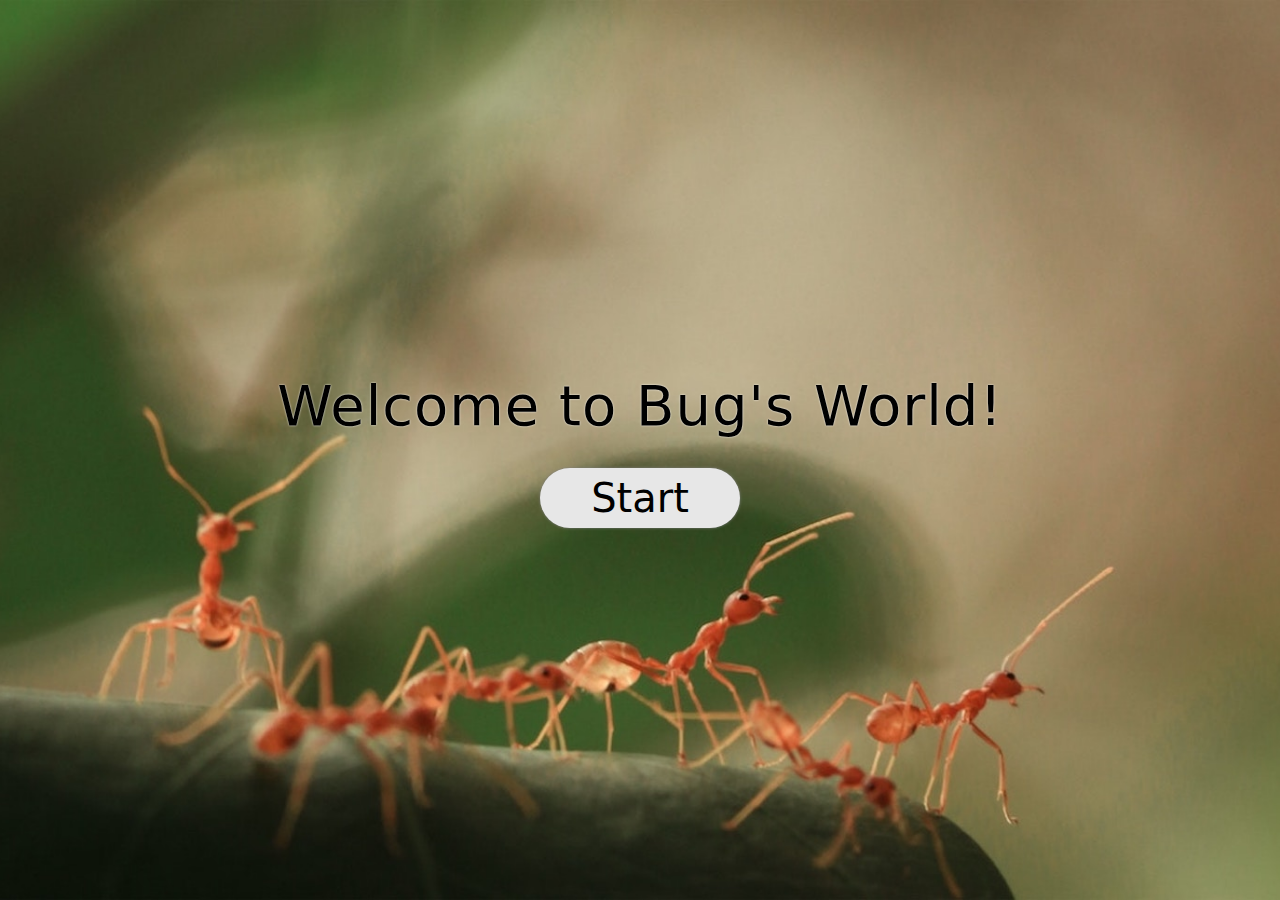
<file: pair28_sprint1/index.html>
<!DOCTYPE html>

<html lang="en">
    <head>
        <title>Start Page</title>
        <meta charset="utf-8" />
        <script defer type="module" src="./app.js"></script>
    </head>

    <body>
        <div id="content"></div>
        <script>
            var selected_options = {};
            var target_page = null;
        </script>
    </body>
</html>
</file>
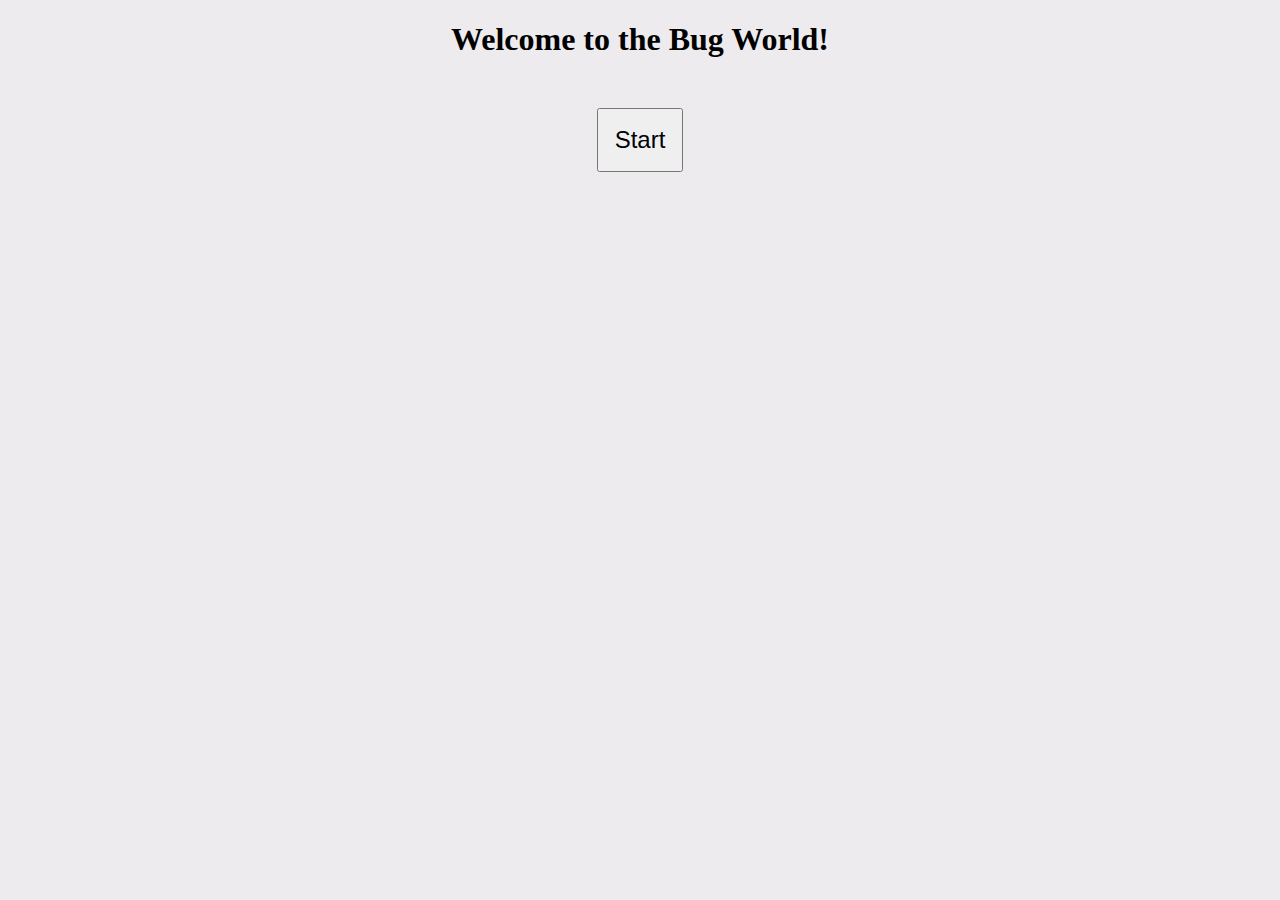
<file: se_sprint2/index.html>
<!DOCTYPE html>
<html lang="en">
    <head>
        <meta charset="utf-8">
        <title>Bug World</title>
        <style>
            body {
            margin: 0;
        }
        </style>
    </head>
    <body>
        <iframe id="mainFrame" src="./start.html" style="position:fixed; top:0; left:0; bottom:0; right:0; width:100%; height:100%; border:none; margin:0; padding:0; overflow:hidden; z-index:999999;"></iframe>
        <script>
            var selected_options = {};
            var target_page = null;
        </script>
    </body>
</html>
</file>
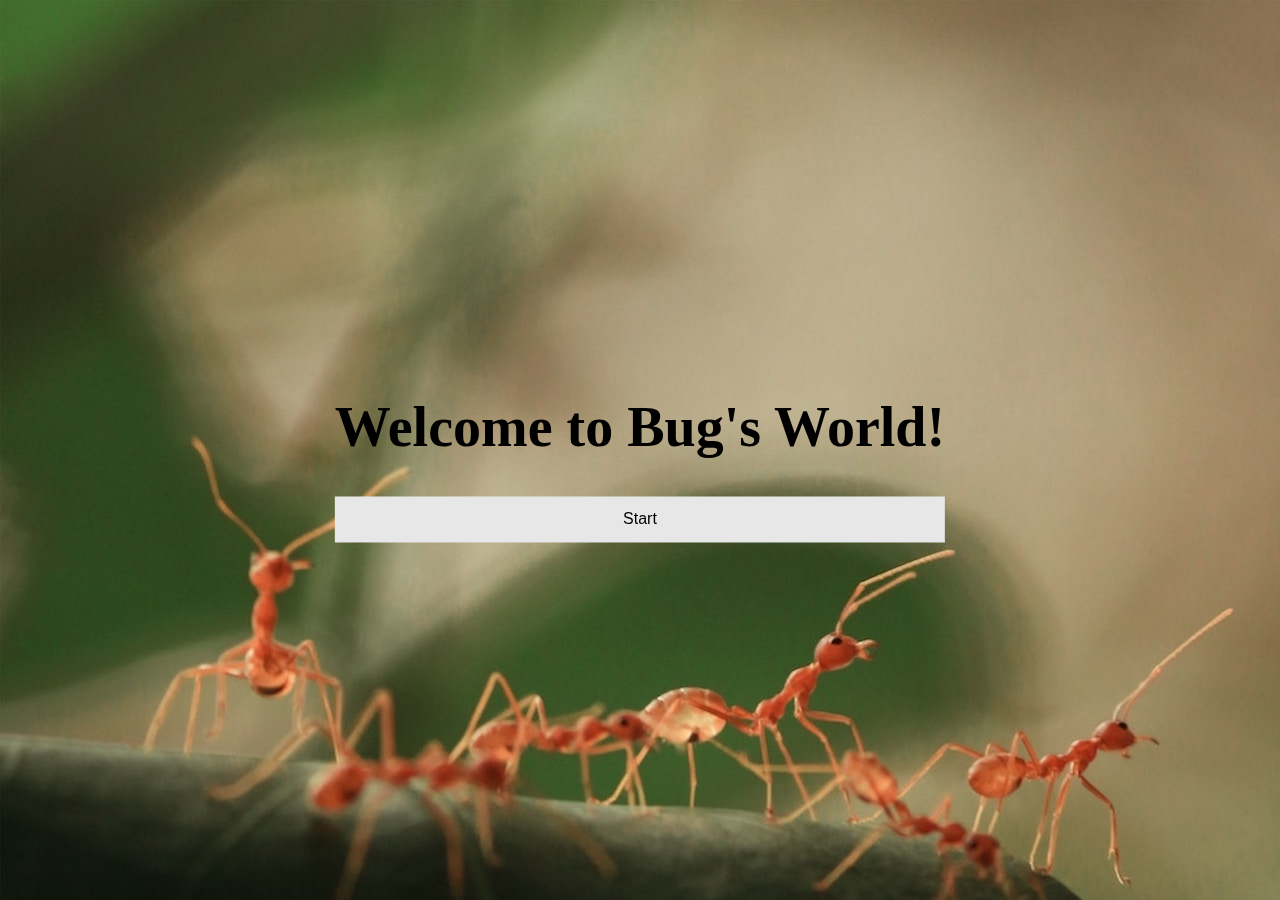
<file: pair28_sprint1/old project/index.html>
<!DOCTYPE html>

<html lang="en">
    <head>
        <meta charset="utf-8">
        <title>Starting Page</title>
        <link rel="stylesheet" href="style.css">
    </head>
    
    <body class="background">
        <div class="centered">
            <h1>Welcome to Bug's World!</h1>
            <button class="block"><a href="upload.html">Start</a></button>
        </div>
    </body>
</html>
</file>
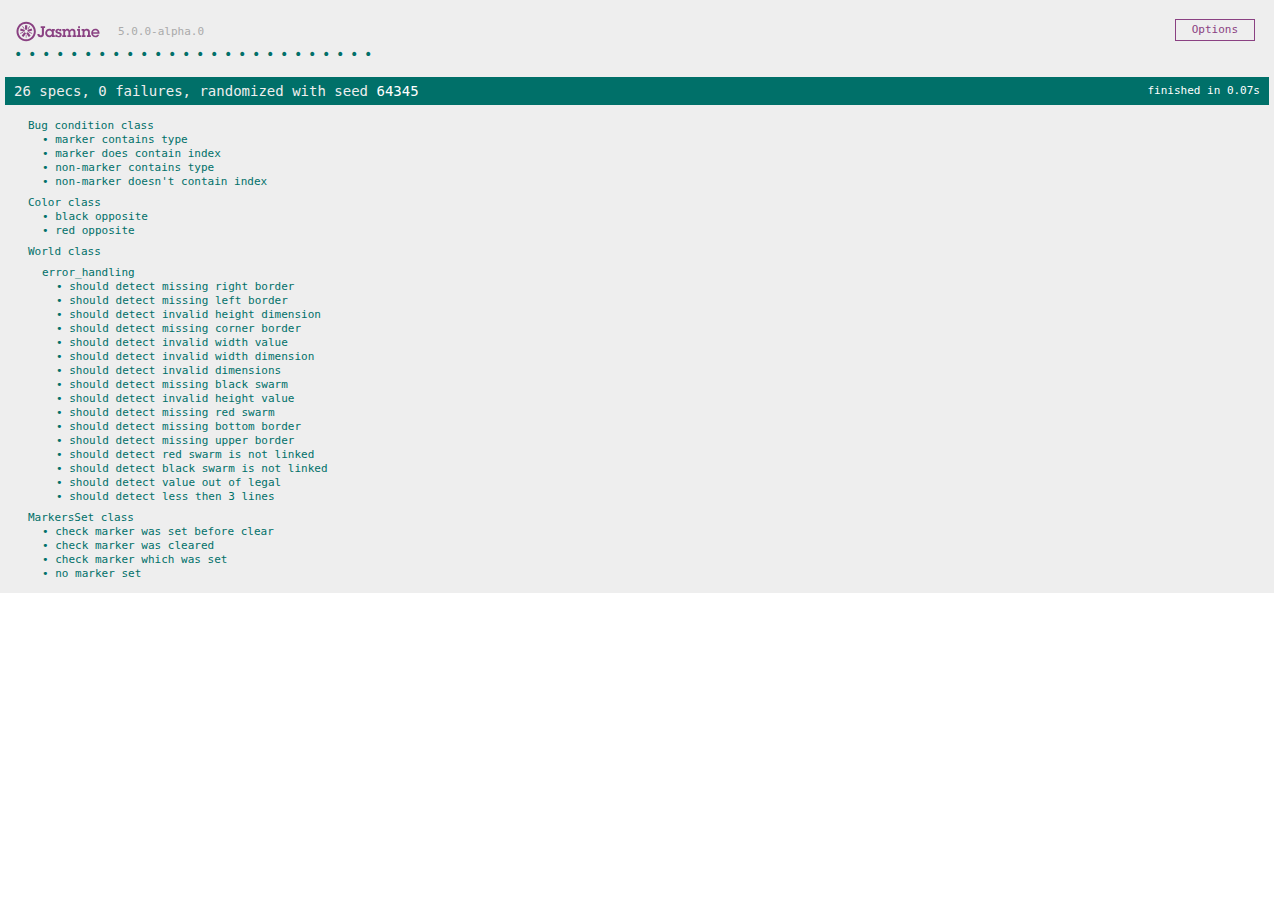
<file: pair28_sprint1/tests.html>
<!DOCTYPE html>
<html>
<head>
  <meta charset="utf-8">
  <title>Jasmine Spec Runner v5.0.0-alpha.0</title>

  <link rel="shortcut icon" type="image/png" href="lib/jasmine-5.0.0-alpha.0/jasmine_favicon.png">
  <link rel="stylesheet" href="lib/jasmine-5.0.0-alpha.0/jasmine.css">

  <script src="lib/jasmine-5.0.0-alpha.0/jasmine.js"></script>
  <script src="lib/jasmine-5.0.0-alpha.0/jasmine-html.js"></script>
  <script src="lib/jasmine-5.0.0-alpha.0/boot0.js"></script>
  <!-- optional: include a file here that configures the Jasmine env -->
  <script src="lib/jasmine-5.0.0-alpha.0/boot1.js"></script>

  <!-- include source files here... -->
  <script type="module" src="backend/GameLogic/World.js"></script>
  <script type="module" src="backend/utils/BugCondition.js"></script>
  <script type="module" src="backend/utils/Condition.js"></script>
  <script type="module" src="backend/utils/Maybe.js"></script>
  <script type="module" src="backend/utils/Color.js"></script>
  <script type="module" src="backend/utils/MarkersSet.js"></script>

  <!-- include spec files here... -->
  <script type="module" src="test/backend/GameLogic/World.test.js"></script>
  <script type="module" src="test/backend/utils/BugCondition.test.js"></script>
  <script type="module" src="test/backend/utils/Color.test.js"></script>
  <script type="module" src="test/backend/utils/MarkersSet.test.js"></script>

</head>

<body>
</body>
</html>
</file>
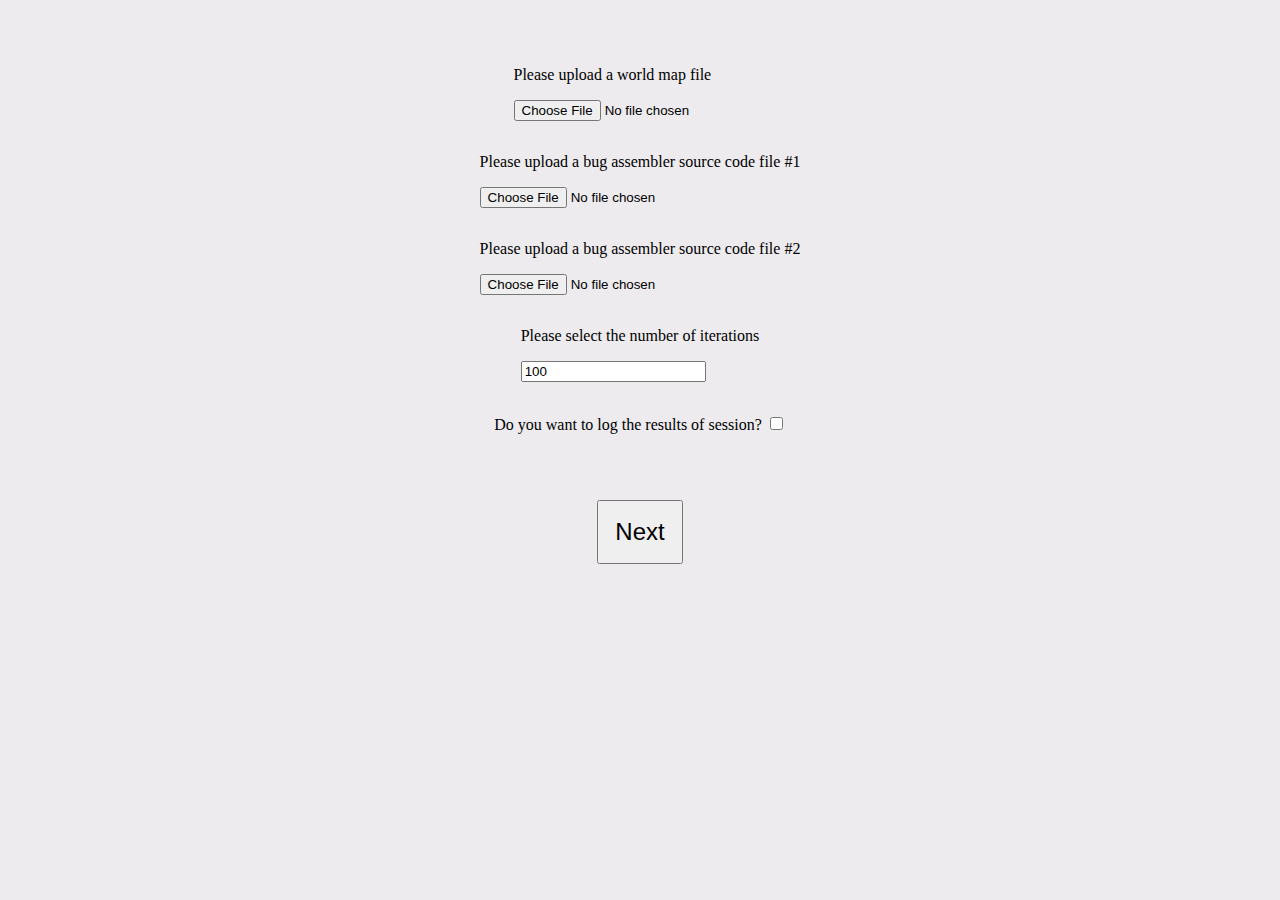
<file: se_sprint2/options.html>
<!DOCTYPE html>
<html lang="en">
<head>
    <meta charset="utf-8">
    <title>Options</title>


    <link rel="stylesheet" href="ui/style.css">
    <link rel="stylesheet" href="./ui/options_style.css">
</head>
<body>
<div class="files-container">
    <form enctype="multipart/form-data" method="post">
        <p>Please upload a world map file</p>
        <p><input type="file" id="world_map"></p>
    </form>
    <form enctype="multipart/form-data" method="post">
        <p>Please upload a bug assembler source code file #1</p>
        <p><input type="file" id="bug_brain_1"></p>
    </form>
    <form enctype="multipart/form-data" method="post">
        <p>Please upload a bug assembler source code file #2</p>
        <p><input type="file" id="bug_brain_2"></p>
    </form>
    <form enctype="multipart/form-data" method="post">
        <p>Please select the number of iterations </p>
        <p><label for="number_of_iter"></label><input type="number" id="number_of_iter" value="100"></p>
    </form>
    <form enctype="multipart/form-data" method="post">
        <p>Do you want to log the results of session? <label for="logging_bool"></label><input type="checkbox" id="logging_bool"></p>
    </form>
    <button id="NextButton">Next</button>
</div>
    <script>
        
    </script>
    <script type="module" src="./src/logic/Script_options.js"></script>
</body>
</html>
</file>
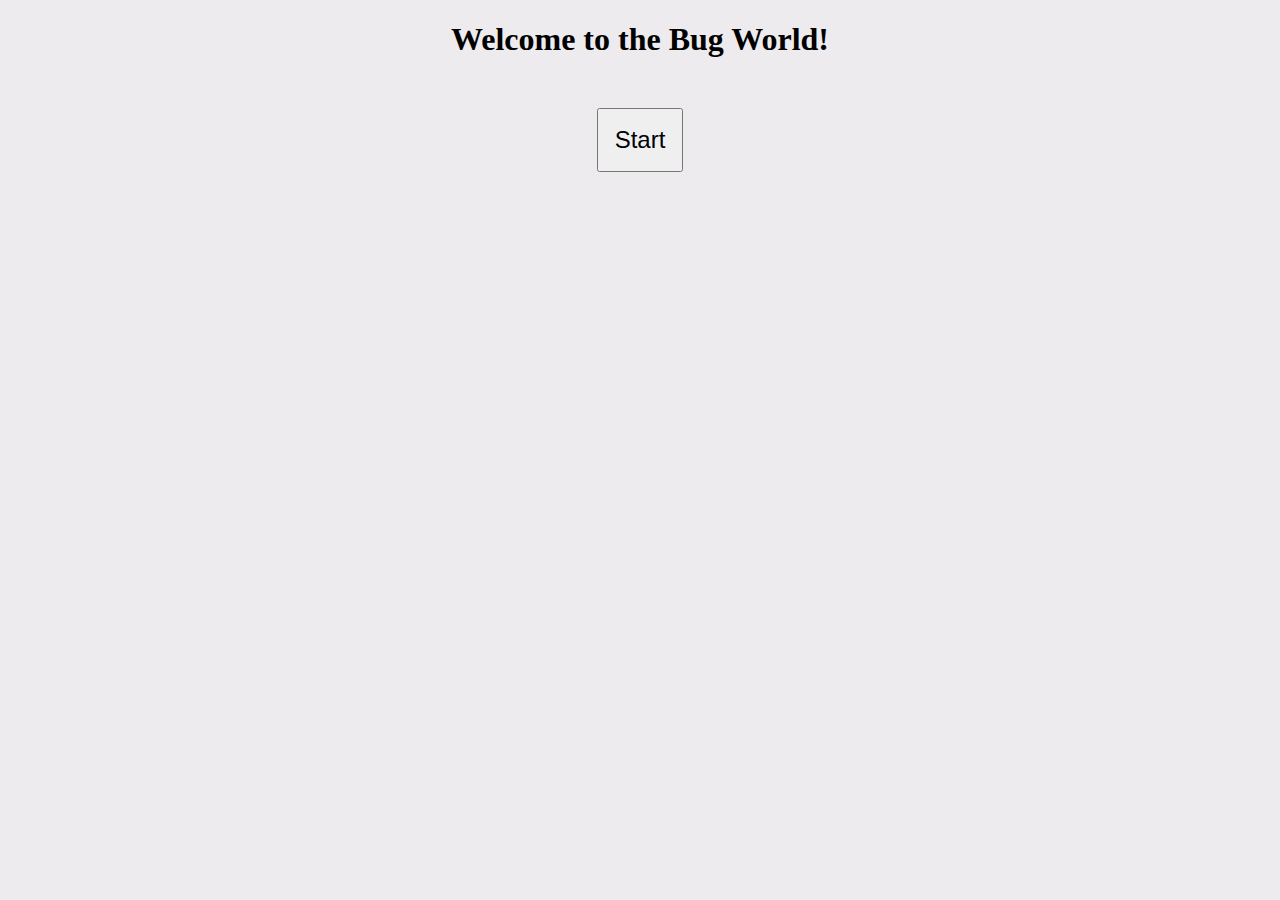
<file: se_sprint2/start.html>
<!DOCTYPE html>
<html lang="en">
    <head>
        <meta charset="UTF-8">
        <title>Title</title>
        <link rel="stylesheet" href="ui/style.css">
        <link rel="stylesheet" href="./ui/start_style.css">
    </head>
    <body>
        <h1 id="greeting">Welcome to the Bug World!</h1>
        <button id="StartButton">Start</button>
        <script>
            document.getElementById("StartButton").addEventListener("click",
                                                                    function() { window.parent.document.getElementById("mainFrame").src = "options.html";});
        </script>
    </body>
</html>
</file>
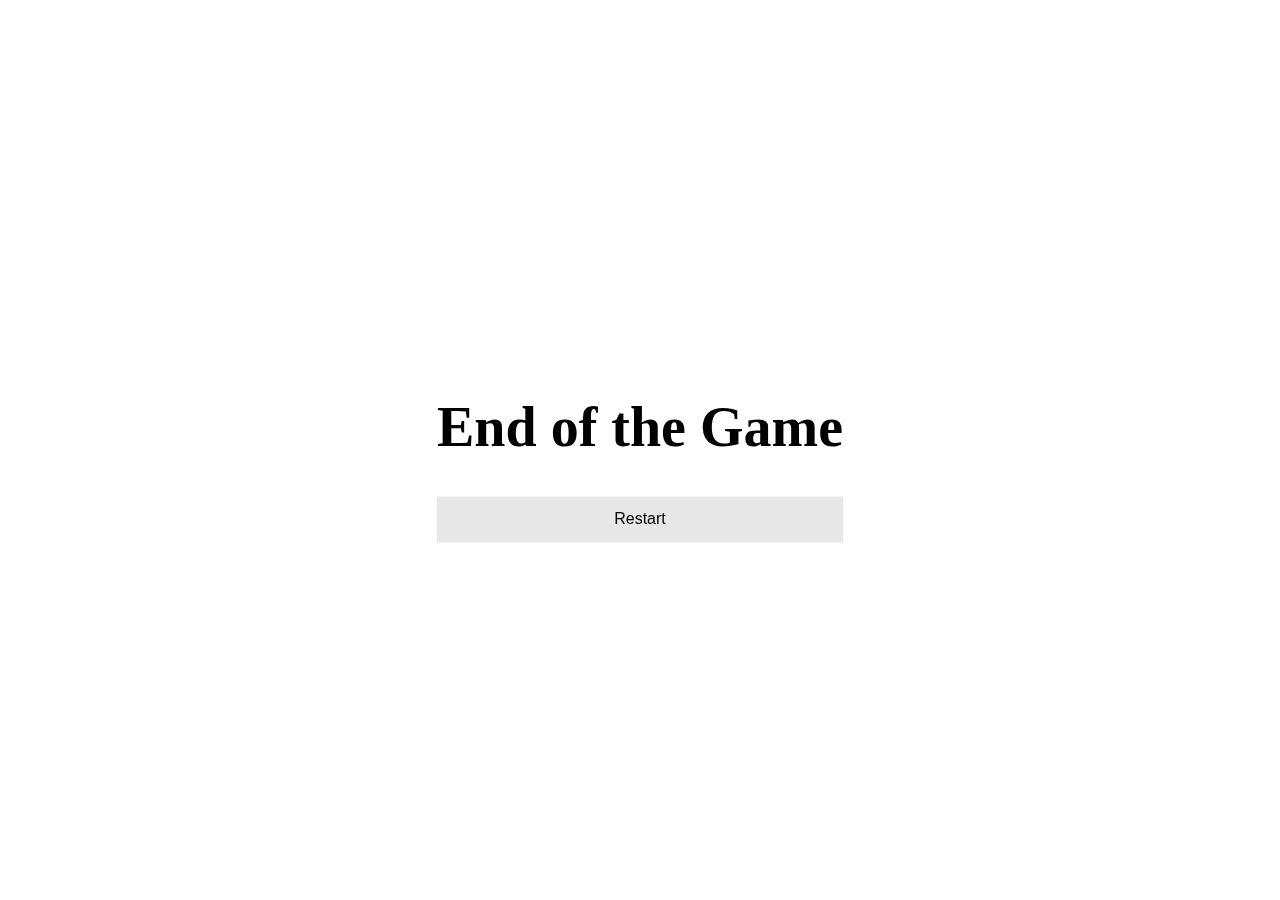
<file: pair28_sprint1/old project/end.html>
<!DOCTYPE html>
<html lang="en">
<head>
    <meta charset="UTF-8">
    <title>End Page</title>
    <link rel="stylesheet" href="style.css">
</head>
<body>
  <div class="centered">
    <h1>End of the Game</h1>
    <button class="block"><a href="upload.html">Restart</a></button>
  </div>
</body>
</html>

<!-- end.html is not connected to the rest of the pages because game has to end to trigger this page -->
</file>
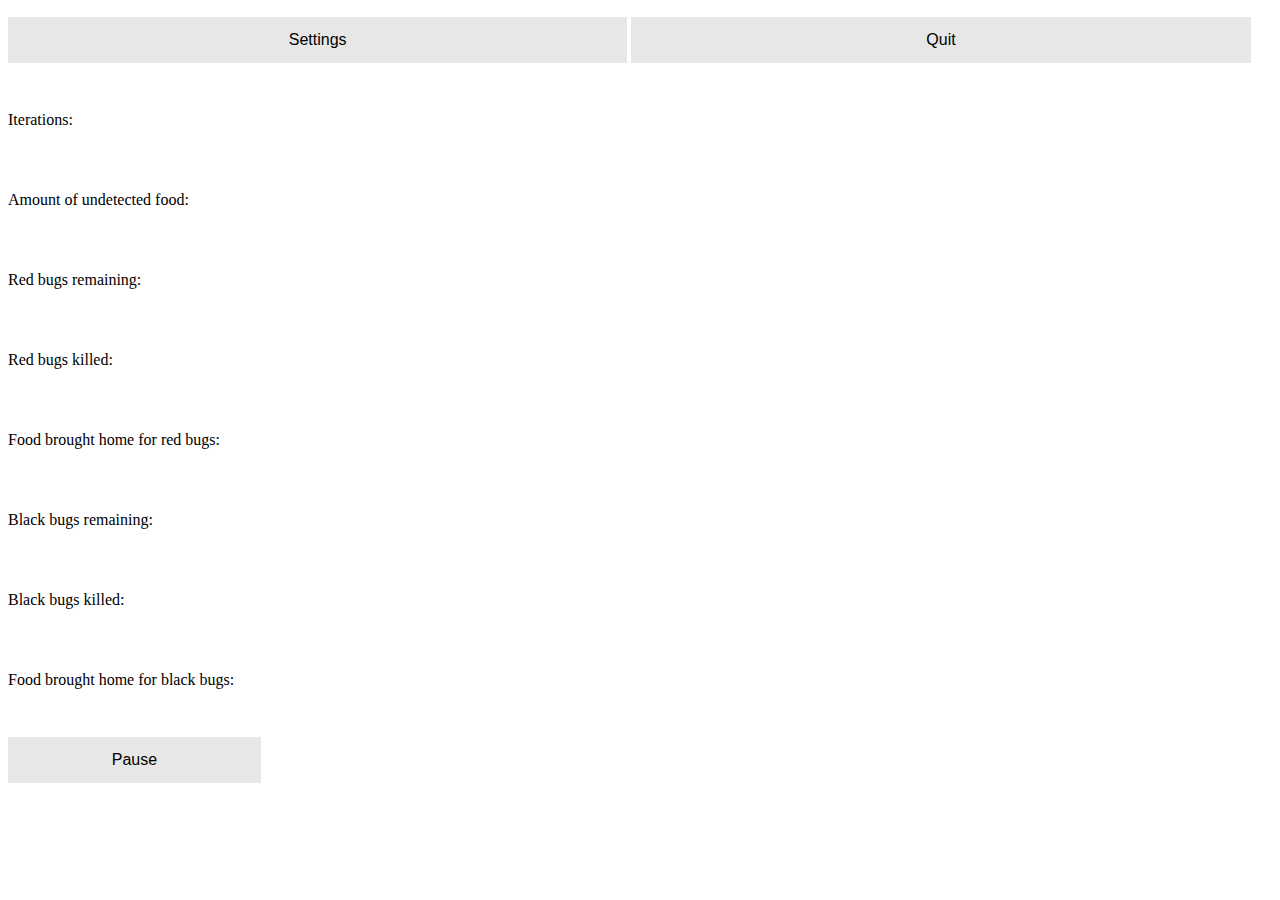
<file: pair28_sprint1/old project/game.html>
<!DOCTYPE html>
<html lang="en">
<head>
    <meta charset="UTF-8">
    <title>Game Page</title>
    <link rel="stylesheet" href="style.css">
</head>
<body>
    <div class="separation">
        <!-- Slightly changed the layout of the buttons from specifications file -->
        <button class="block2"><a href="settings.html">Settings</a></button>
        <button class="block2"><a href="quit.html">Quit</a></button>
        <p>Iterations:</p>
        <p>Amount of undetected food:</p>
        <p>Red bugs remaining:</p>
        <p>Red bugs killed:</p>
        <p>Food brought home for red bugs:</p>
        <p>Black bugs remaining:</p>
        <p>Black bugs killed:</p>
        <p>Food brought home for black bugs:</p>
        <!-- Added a pause button for future integration into specifications. -->
        <button class="block3">Pause</button>
    </div>
</body>
</html>

<!-- Further task: Integrate the game and log into the webpage -->
</file>
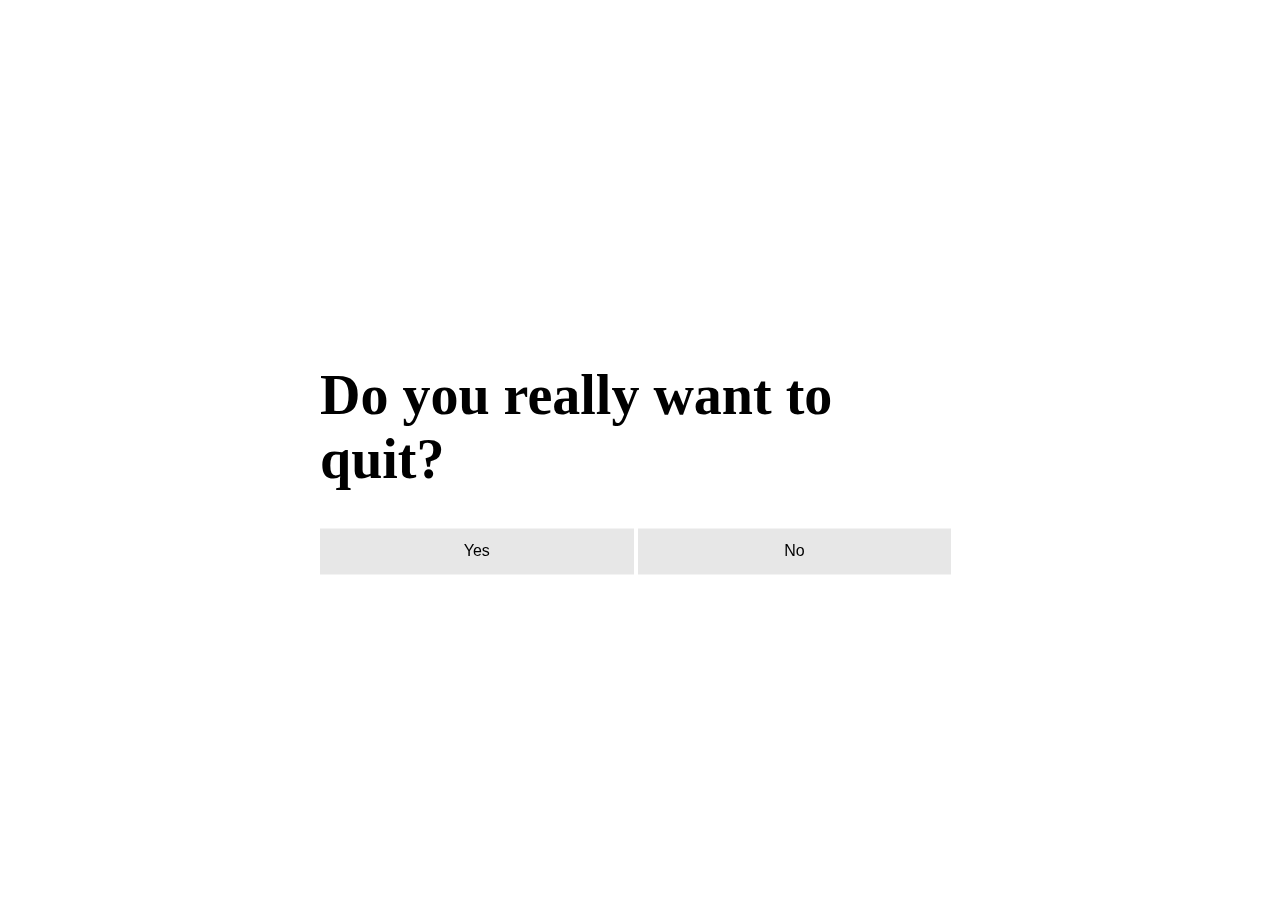
<file: pair28_sprint1/old project/quit.html>
<!DOCTYPE html>
<html lang="en">
<head>
    <meta charset="UTF-8">
    <title>Quit Page</title>
    <link rel="stylesheet" href="style.css">
</head>
<body>
    <div class="centered">
        <h1>Do you really want to quit?</h1>
        <button class="block2"><a href="index.html">Yes</a></button>
        <button class="block2"><a href="game.html">No</a></button>
    </div>
</body>
</html>
</file>
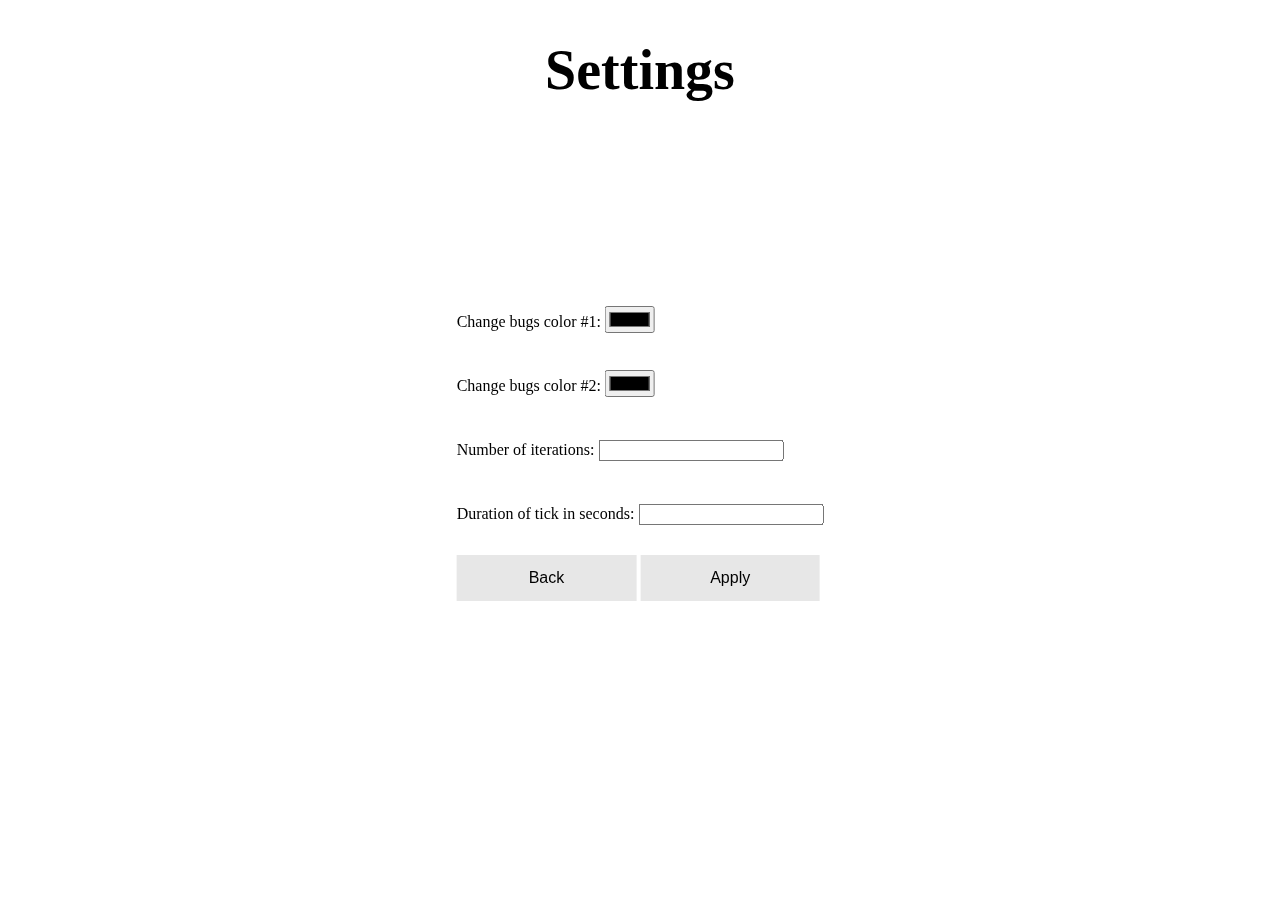
<file: pair28_sprint1/old project/settings.html>
<!DOCTYPE html>
<html lang="en">
<head>
    <meta charset="UTF-8">
    <title>Settings Page</title>
    <link rel="stylesheet" href="style.css">
</head>
<body>
    <h1 class="middle">Settings</h1>
    <div class="centered separation">
        <!-- Labels and input for changing the settings -->
        <label>
            Change bugs color #1: <input type="color" name="color1">
        </label><br>
        <label>
            Change bugs color #2: <input type="color" name="color2">
        </label><br>
        <label>
            Number of iterations: <input type="number" name="iterations">
        </label><br>
        <label>
            Duration of tick in seconds: <input type="number" name="ticks">
        </label><br>
        <button class="block2"><a href="game.html">Back</a></button>
        <!-- Added "Apply" button to save changes in settings. Currently does not work -->
        <button class="block2">Apply</button>
    </div>
</body>
</html>
</file>
<file: pair28_sprint1/old project/style.css>
a {
    color: black;
    text-decoration: none;
}

.centered {
    position: fixed;
    top: 50%;
    left: 50%;
    transform: translate(-50%, -50%);
}

div {
    text-align: left;
}


.block {
    display: block;
    width: 100%;
    border: none;
    background-color: #e7e7e7;
    padding: 14px 28px;
    font-size: 16px;
    cursor: pointer;
    text-align: center;
}

.block2 {
    display: inline-block;
    width: 49%;
    border: none;
    background-color: #e7e7e7;
    padding: 14px 28px;
    font-size: 16px;
    cursor: pointer;
    text-align: center;
}

.block3 {
    display: inline-block;
    width: 20%;
    border: none;
    background-color: #e7e7e7;
    padding: 14px 28px;
    font-size: 16px;
    cursor: pointer;
    text-align: center;
}


.middle {
    text-align: center;
}

.separation {
    line-height: 4em;
}

.background {
    background-image: url("Ants.jpg");
}

h1 {
    font-size: 3.5em;
}
</file>
<file: pair28_sprint1/lib/jasmine-5.0.0-alpha.0/jasmine.css>
@charset "UTF-8";
body {
  overflow-y: scroll;
}

.jasmine_html-reporter {
  width: 100%;
  background-color: #eee;
  padding: 5px;
  margin: -8px;
  font-size: 11px;
  font-family: Monaco, "Lucida Console", monospace;
  line-height: 14px;
  color: #333;
}
.jasmine_html-reporter a {
  text-decoration: none;
}
.jasmine_html-reporter a:hover {
  text-decoration: underline;
}
.jasmine_html-reporter p, .jasmine_html-reporter h1, .jasmine_html-reporter h2, .jasmine_html-reporter h3, .jasmine_html-reporter h4, .jasmine_html-reporter h5, .jasmine_html-reporter h6 {
  margin: 0;
  line-height: 14px;
}
.jasmine_html-reporter .jasmine-banner,
.jasmine_html-reporter .jasmine-symbol-summary,
.jasmine_html-reporter .jasmine-summary,
.jasmine_html-reporter .jasmine-result-message,
.jasmine_html-reporter .jasmine-spec .jasmine-description,
.jasmine_html-reporter .jasmine-spec-detail .jasmine-description,
.jasmine_html-reporter .jasmine-alert .jasmine-bar,
.jasmine_html-reporter .jasmine-stack-trace {
  padding-left: 9px;
  padding-right: 9px;
}
.jasmine_html-reporter .jasmine-banner {
  position: relative;
}
.jasmine_html-reporter .jasmine-banner .jasmine-title {
  background: url("[data-uri]") no-repeat;
  background: url("[data-uri]") no-repeat, none;
  background-size: 100%;
  display: block;
  float: left;
  width: 90px;
  height: 25px;
}
.jasmine_html-reporter .jasmine-banner .jasmine-version {
  margin-left: 14px;
  position: relative;
  top: 6px;
}
.jasmine_html-reporter #jasmine_content {
  position: fixed;
  right: 100%;
}
.jasmine_html-reporter .jasmine-version {
  color: #aaa;
}
.jasmine_html-reporter .jasmine-banner {
  margin-top: 14px;
}
.jasmine_html-reporter .jasmine-duration {
  color: #fff;
  float: right;
  line-height: 28px;
  padding-right: 9px;
}
.jasmine_html-reporter .jasmine-symbol-summary {
  overflow: hidden;
  margin: 14px 0;
}
.jasmine_html-reporter .jasmine-symbol-summary li {
  display: inline-block;
  height: 10px;
  width: 14px;
  font-size: 16px;
}
.jasmine_html-reporter .jasmine-symbol-summary li.jasmine-passed {
  font-size: 14px;
}
.jasmine_html-reporter .jasmine-symbol-summary li.jasmine-passed:before {
  color: #007069;
  content: "•";
}
.jasmine_html-reporter .jasmine-symbol-summary li.jasmine-failed {
  line-height: 9px;
}
.jasmine_html-reporter .jasmine-symbol-summary li.jasmine-failed:before {
  color: #ca3a11;
  content: "×";
  font-weight: bold;
  margin-left: -1px;
}
.jasmine_html-reporter .jasmine-symbol-summary li.jasmine-excluded {
  font-size: 14px;
}
.jasmine_html-reporter .jasmine-symbol-summary li.jasmine-excluded:before {
  color: #bababa;
  content: "•";
}
.jasmine_html-reporter .jasmine-symbol-summary li.jasmine-excluded-no-display {
  font-size: 14px;
  display: none;
}
.jasmine_html-reporter .jasmine-symbol-summary li.jasmine-pending {
  line-height: 17px;
}
.jasmine_html-reporter .jasmine-symbol-summary li.jasmine-pending:before {
  color: #ba9d37;
  content: "*";
}
.jasmine_html-reporter .jasmine-symbol-summary li.jasmine-empty {
  font-size: 14px;
}
.jasmine_html-reporter .jasmine-symbol-summary li.jasmine-empty:before {
  color: #ba9d37;
  content: "•";
}
.jasmine_html-reporter .jasmine-run-options {
  float: right;
  margin-right: 5px;
  border: 1px solid #8a4182;
  color: #8a4182;
  position: relative;
  line-height: 20px;
}
.jasmine_html-reporter .jasmine-run-options .jasmine-trigger {
  cursor: pointer;
  padding: 8px 16px;
}
.jasmine_html-reporter .jasmine-run-options .jasmine-payload {
  position: absolute;
  display: none;
  right: -1px;
  border: 1px solid #8a4182;
  background-color: #eee;
  white-space: nowrap;
  padding: 4px 8px;
}
.jasmine_html-reporter .jasmine-run-options .jasmine-payload.jasmine-open {
  display: block;
}
.jasmine_html-reporter .jasmine-bar {
  line-height: 28px;
  font-size: 14px;
  display: block;
  color: #eee;
}
.jasmine_html-reporter .jasmine-bar.jasmine-failed, .jasmine_html-reporter .jasmine-bar.jasmine-errored {
  background-color: #ca3a11;
  border-bottom: 1px solid #eee;
}
.jasmine_html-reporter .jasmine-bar.jasmine-passed {
  background-color: #007069;
}
.jasmine_html-reporter .jasmine-bar.jasmine-incomplete {
  background-color: #bababa;
}
.jasmine_html-reporter .jasmine-bar.jasmine-skipped {
  background-color: #bababa;
}
.jasmine_html-reporter .jasmine-bar.jasmine-warning {
  margin-top: 14px;
  margin-bottom: 14px;
  background-color: #ba9d37;
  color: #333;
}
.jasmine_html-reporter .jasmine-bar.jasmine-menu {
  background-color: #fff;
  color: #aaa;
}
.jasmine_html-reporter .jasmine-bar.jasmine-menu a {
  color: #333;
}
.jasmine_html-reporter .jasmine-bar a {
  color: white;
}
.jasmine_html-reporter.jasmine-spec-list .jasmine-bar.jasmine-menu.jasmine-failure-list,
.jasmine_html-reporter.jasmine-spec-list .jasmine-results .jasmine-failures {
  display: none;
}
.jasmine_html-reporter.jasmine-failure-list .jasmine-bar.jasmine-menu.jasmine-spec-list,
.jasmine_html-reporter.jasmine-failure-list .jasmine-summary {
  display: none;
}
.jasmine_html-reporter .jasmine-results {
  margin-top: 14px;
}
.jasmine_html-reporter .jasmine-summary {
  margin-top: 14px;
}
.jasmine_html-reporter .jasmine-summary ul {
  list-style-type: none;
  margin-left: 14px;
  padding-top: 0;
  padding-left: 0;
}
.jasmine_html-reporter .jasmine-summary ul.jasmine-suite {
  margin-top: 7px;
  margin-bottom: 7px;
}
.jasmine_html-reporter .jasmine-summary li.jasmine-passed a {
  color: #007069;
}
.jasmine_html-reporter .jasmine-summary li.jasmine-failed a {
  color: #ca3a11;
}
.jasmine_html-reporter .jasmine-summary li.jasmine-empty a {
  color: #ba9d37;
}
.jasmine_html-reporter .jasmine-summary li.jasmine-pending a {
  color: #ba9d37;
}
.jasmine_html-reporter .jasmine-summary li.jasmine-excluded a {
  color: #bababa;
}
.jasmine_html-reporter .jasmine-specs li.jasmine-passed a:before {
  content: "• ";
}
.jasmine_html-reporter .jasmine-specs li.jasmine-failed a:before {
  content: "× ";
}
.jasmine_html-reporter .jasmine-specs li.jasmine-empty a:before {
  content: "* ";
}
.jasmine_html-reporter .jasmine-specs li.jasmine-pending a:before {
  content: "• ";
}
.jasmine_html-reporter .jasmine-specs li.jasmine-excluded a:before {
  content: "• ";
}
.jasmine_html-reporter .jasmine-description + .jasmine-suite {
  margin-top: 0;
}
.jasmine_html-reporter .jasmine-suite {
  margin-top: 14px;
}
.jasmine_html-reporter .jasmine-suite a {
  color: #333;
}
.jasmine_html-reporter .jasmine-failures .jasmine-spec-detail {
  margin-bottom: 28px;
}
.jasmine_html-reporter .jasmine-failures .jasmine-spec-detail .jasmine-description {
  background-color: #ca3a11;
  color: white;
}
.jasmine_html-reporter .jasmine-failures .jasmine-spec-detail .jasmine-description a {
  color: white;
}
.jasmine_html-reporter .jasmine-result-message {
  padding-top: 14px;
  color: #333;
  white-space: pre-wrap;
}
.jasmine_html-reporter .jasmine-result-message span.jasmine-result {
  display: block;
}
.jasmine_html-reporter .jasmine-stack-trace {
  margin: 5px 0 0 0;
  max-height: 224px;
  overflow: auto;
  line-height: 18px;
  color: #666;
  border: 1px solid #ddd;
  background: white;
  white-space: pre;
}
.jasmine_html-reporter .jasmine-expander a {
  display: block;
  margin-left: 14px;
  color: blue;
  text-decoration: underline;
}
.jasmine_html-reporter .jasmine-expander-contents {
  display: none;
}
.jasmine_html-reporter .jasmine-expanded {
  padding-bottom: 10px;
}
.jasmine_html-reporter .jasmine-expanded .jasmine-expander-contents {
  display: block;
  margin-left: 14px;
  padding: 5px;
}
.jasmine_html-reporter .jasmine-debug-log {
  margin: 5px 0 0 0;
  padding: 5px;
  color: #666;
  border: 1px solid #ddd;
  background: white;
}
.jasmine_html-reporter .jasmine-debug-log table {
  border-spacing: 0;
}
.jasmine_html-reporter .jasmine-debug-log table, .jasmine_html-reporter .jasmine-debug-log th, .jasmine_html-reporter .jasmine-debug-log td {
  border: 1px solid #ddd;
}
</file>
<file: se_sprint2/ui/style.css>
body {
    background-color: #edebee;
}
</file>
<file: se_sprint2/ui/options_style.css>
.files-container {
    display: flex;
    flex-direction: column;
    align-items: center;
    margin-top: 50px;
}

#NextButton {
    display: block;
    margin: 50px auto auto;
    font-size: 24px;
    padding: 16px;
}
</file>
<file: se_sprint2/ui/start_style.css>
#greeting {
    text-align: center;
}

#StartButton {
    display: block;
    margin: 50px auto auto;
    font-size: 24px;
    padding: 16px;
}
</file>
